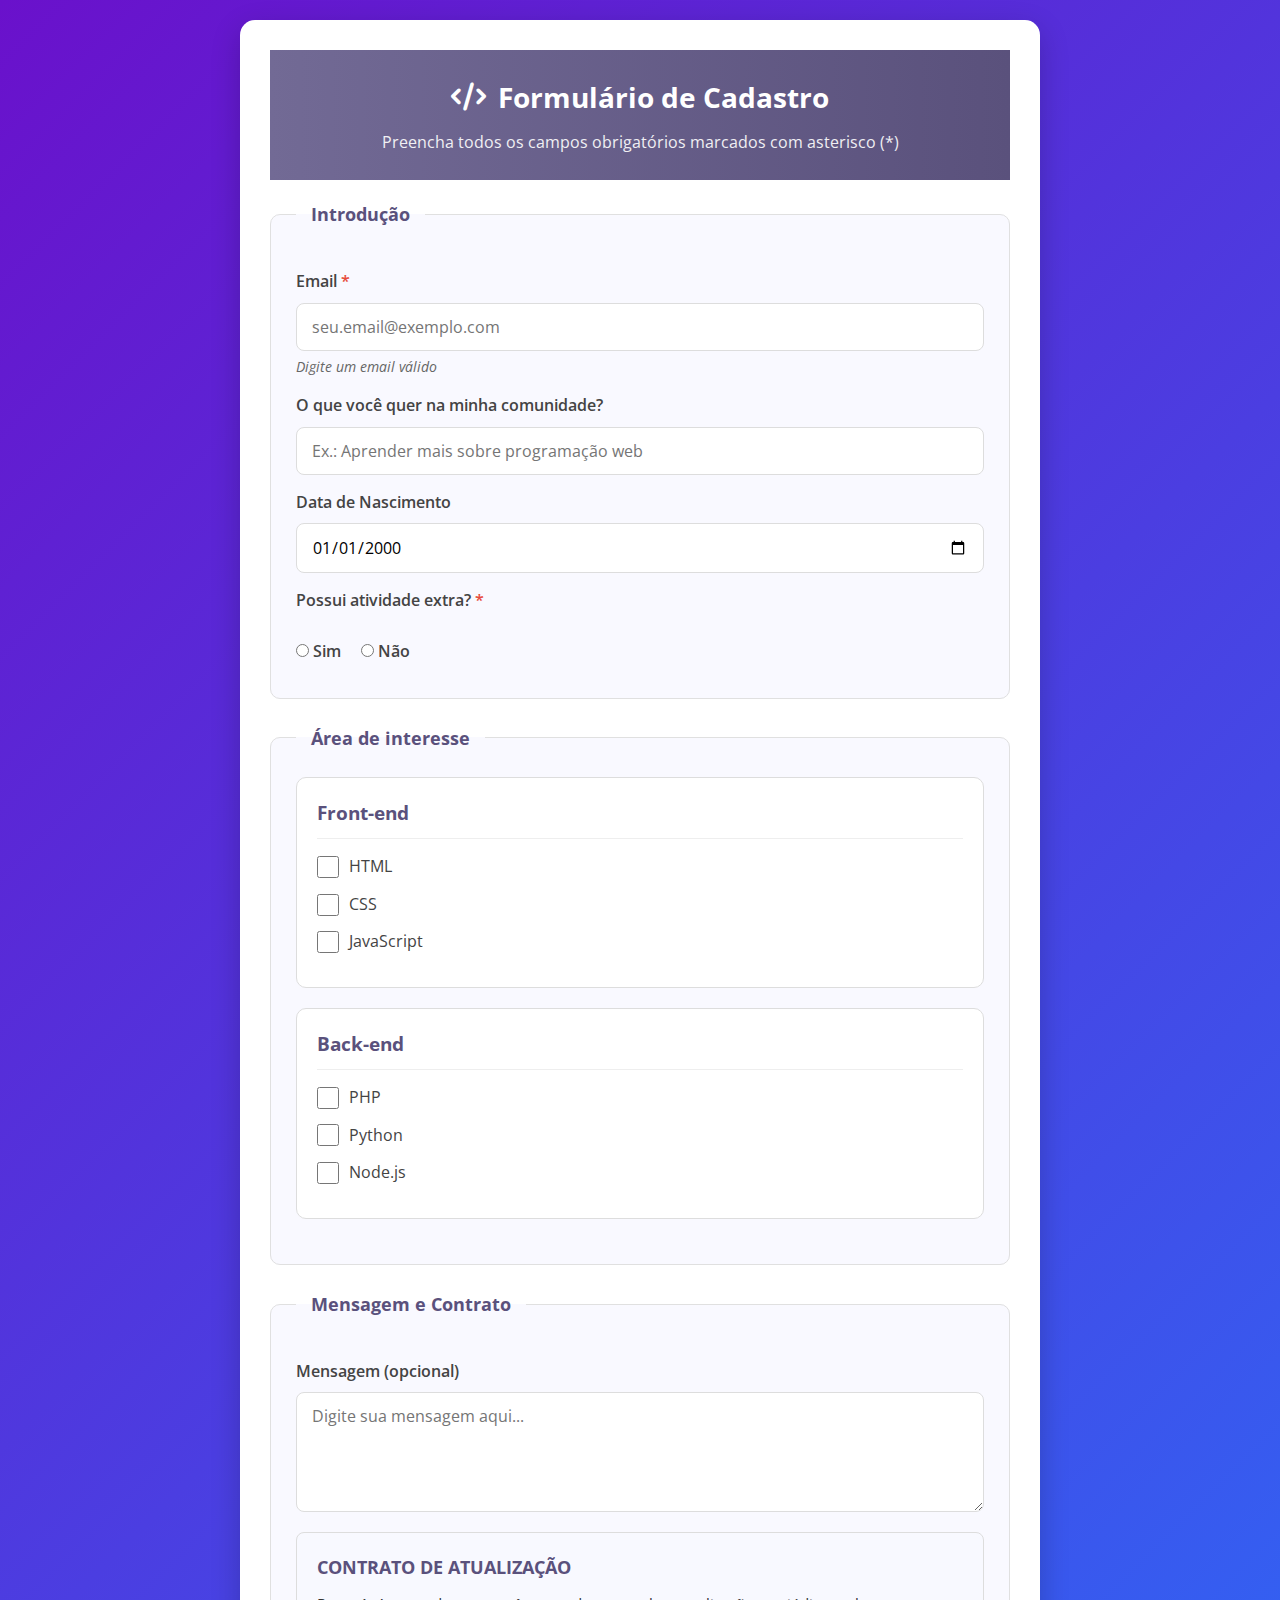
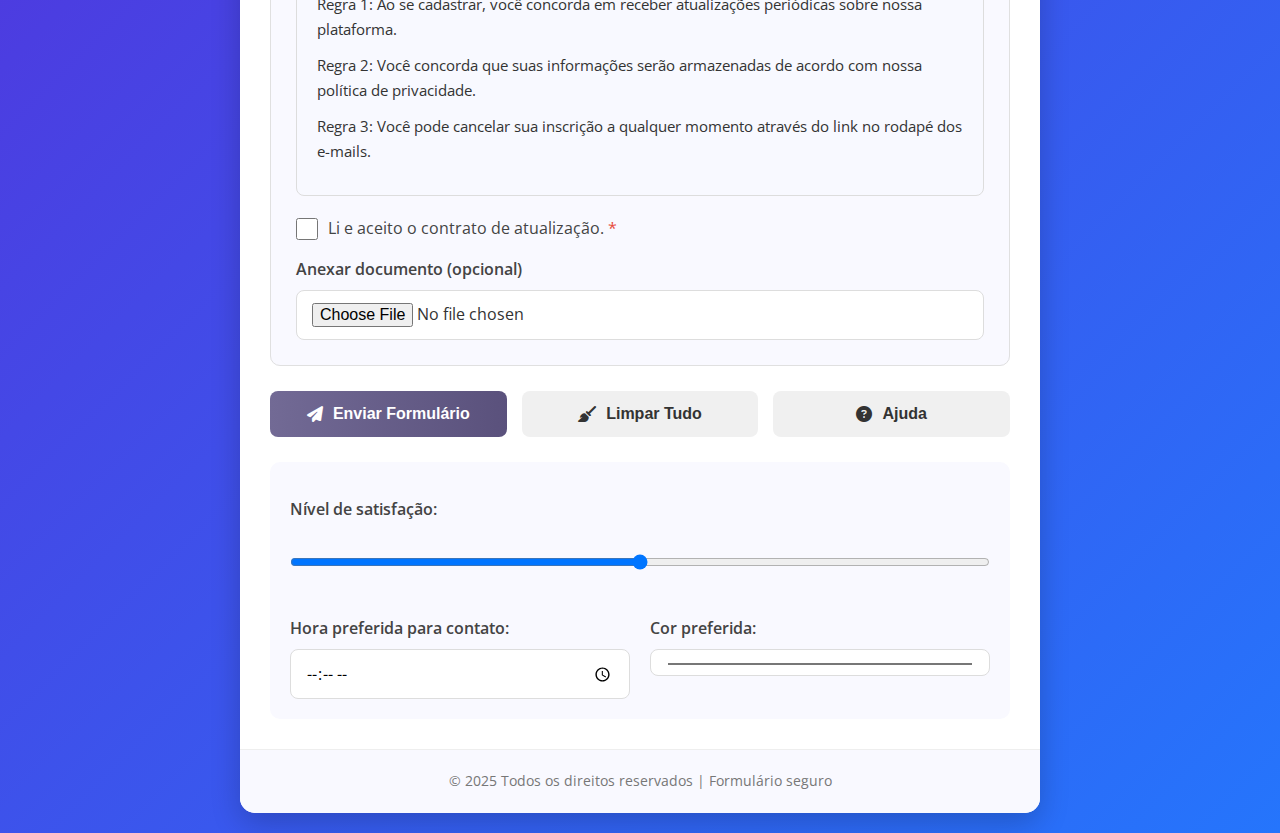
<file: index.html>
<!DOCTYPE html>
<html lang="pt-BR">

<head>
    <meta charset="UTF-8">
    <meta name="viewport" content="width=device-width, initial-scale=1.0">
    <title>Formulário de Cadastro</title>
    <link href="https://fonts.googleapis.com/css2?family=Open+Sans&amp;display=swap" rel="stylesheet">
    <link rel="stylesheet" href="https://cdnjs.cloudflare.com/ajax/libs/font-awesome/6.4.0/css/all.min.css">
    <link rel="stylesheet" href="./estilo/formulario.css">
</head>

<body>
    <div class="container">
        <form id="registrationForm">
            <div class="header">
                <h1><i class="fas fa-code"></i> Formulário de Cadastro</h1>
                <p>Preencha todos os campos obrigatórios marcados com asterisco (*)</p>
            </div>
            <fieldset>
                <legend>Introdução</legend>
                <label for="email" class="required">Email</label>
                <input type="email" name="email" id="email" placeholder="seu.email@exemplo.com" required="">
                <p class="hint">Digite um email válido</p>
                <label for="community">O que você quer na minha comunidade?</label>
                <input type="text" name="community" id="community"
                    placeholder="Ex.: Aprender mais sobre programação web" required="" pattern="[A-Za-z\s]{1,}">
                <label for="dataNascimento">Data de Nascimento</label>
                <input type="date" id="dataNascimento" min="1920-01-01" max="2023-12-31" value="2000-01-01">
                <div class="radio-group">
                    <label class="required">Possui atividade extra?</label>
                    <div style="display: flex; gap: 20px; margin-top: 10px;">
                        <label><input type="radio" name="atvExtra" value="s" required=""> Sim</label>
                        <label><input type="radio" name="atvExtra" value="n"> Não</label>
                    </div>
                </div>
            </fieldset>
            <fieldset>
                <legend>Área de interesse</legend>
                <div class="checkbox-group">
                    <h3>Front-end</h3>
                    <div class="checkbox-row"><label><input type="checkbox" name="linguagem" value="HTML"> HTML</label>
                    </div>
                    <div class="checkbox-row"><label><input type="checkbox" name="linguagem" value="CSS"> CSS</label>
                    </div>
                    <div class="checkbox-row"><label><input type="checkbox" name="linguagem" value="JavaScript">
                            JavaScript</label></div>
                </div>
                <div class="checkbox-group">
                    <h3>Back-end</h3>
                    <div class="checkbox-row"><label><input type="checkbox" name="linguagem" value="PHP"> PHP</label>
                    </div>
                    <div class="checkbox-row"><label><input type="checkbox" name="linguagem" value="Python">
                            Python</label></div>
                    <div class="checkbox-row"><label><input type="checkbox" name="linguagem" value="NodeJS">
                            Node.js</label></div>
                </div>
            </fieldset>
            <fieldset>
                <legend>Mensagem e Contrato</legend>
                <label for="mensagem">Mensagem (opcional)</label>
                <textarea name="msg" id="mensagem" maxlength="255" placeholder="Digite sua mensagem aqui..."></textarea>
                <div class="contract-container">
                    <div class="contract-title">CONTRATO DE ATUALIZAÇÃO</div>
                    <div class="contract-content">
                        <p>Regra 1: Ao se cadastrar, você concorda em receber atualizações periódicas sobre nossa
                            plataforma.</p>
                        <p>Regra 2: Você concorda que suas informações serão armazenadas de acordo com nossa política de
                            privacidade.</p>
                        <p>Regra 3: Você pode cancelar sua inscrição a qualquer momento através do link no rodapé dos
                            e-mails.</p>
                    </div>
                </div>
                <div class="checkbox-row">
                    <label><input type="checkbox" id="aceitarContrato" required=""><span class="required">Li e aceito o
                            contrato de atualização.</span></label>
                </div>
                <label for="arquivo">Anexar documento (opcional)</label>
                <input type="file" id="arquivo">
            </fieldset>
            <input type="hidden" name="token" value="abcde321">
            <div class="button-group">
                <button type="submit"><i class="fas fa-paper-plane"></i> Enviar Formulário</button>
                <button type="button" id="btnLimpar"><i class="fas fa-broom"></i> Limpar Tudo</button>
                <button type="button" id="btnAjuda"><i class="fas fa-question-circle"></i> Ajuda</button>
            </div>
            <div class="extra-controls">
                <label for="nivelSatisfacao">Nível de satisfação:</label>
                <div class="slider-container"><input type="range" id="nivelSatisfacao" min="0" max="100" step="1"
                        value="50"></div>
                <div class="color-time-container">
                    <div><label for="horaPreferencia">Hora preferida para contato:</label><input type="time"
                            id="horaPreferencia"></div>
                    <div><label for="corPreferida">Cor preferida:</label><input type="color" id="corPreferida"
                            value="#726a95"></div>
                </div>
            </div>
        </form>
        <div class="footer">
            <p>© 2025 Todos os direitos reservados | Formulário seguro</p>
        </div>
    </div>
    <script src="./script/formulario.js"></script>
</body>

</html>
</file>
<file: estilo/formulario.css>
* {
  margin: 0;
  padding: 0;
  box-sizing: border-box;
}

body {
  font-family: "Open Sans", sans-serif;
  background: linear-gradient(135deg, #6a11cb 0%, #2575fc 100%);
  color: #333;
  line-height: 1.6;
  padding: 20px;
  min-height: 100vh;
  display: flex;
  justify-content: center;
  align-items: center;
}

.container {
  width: 80%;
  max-width: 800px;
  background: white;
  border-radius: 15px;
  box-shadow: 0 10px 30px rgba(0, 0, 0, 0.2);
  overflow: hidden;
}

.header {
  background: linear-gradient(to right, #726a95, #5a517c);
  color: white;
  padding: 25px;
  text-align: center;
  margin-bottom: 20px;
}

.header h1 {
  font-size: 28px;
  margin-bottom: 10px;
  display: flex;
  align-items: center;
  justify-content: center;
  gap: 12px;
}

.header p {
  opacity: 0.9;
  font-size: 16px;
}

form {
  padding: 30px;
}

fieldset {
  border: 1px solid #e0e0e0;
  border-radius: 10px;
  padding: 25px;
  margin-bottom: 25px;
  background: #f9f9ff;
}

legend {
  padding: 0 15px;
  font-weight: bold;
  font-size: 18px;
  color: #5a517c;
}

label {
  display: block;
  margin: 15px 0 8px;
  font-size: 16px;
  color: #444;
  font-weight: 600;
}

.required:after {
  content: " *";
  color: #e74c3c;
}

.hint {
  font-size: 14px;
  color: #666;
  margin-top: 5px;
  font-style: italic;
}

input[type="text"],
input[type="email"],
input[type="number"],
input[type="date"],
input[type="time"],
input[type="color"],
input[type="file"],
select,
textarea {
  display: block;
  width: 100%;
  padding: 12px 15px;
  margin-top: 5px;
  border: 1px solid #ddd;
  border-radius: 8px;
  font-family: inherit;
  font-size: 16px;
  background-color: white;
  transition: all 0.3s ease;
}

input:focus,
select:focus,
textarea:focus {
  outline: none;
  border-color: #726a95;
  box-shadow: 0 0 0 3px rgba(114, 106, 149, 0.2);
}

.checkbox-group {
  background: white;
  border: 1px solid #ddd;
  border-radius: 10px;
  padding: 20px;
  margin-bottom: 20px;
}

.checkbox-group h3 {
  color: #5a517c;
  margin-bottom: 15px;
  padding-bottom: 10px;
  border-bottom: 1px solid #eee;
}

.checkbox-row {
  margin: 12px 0;
  display: flex;
  align-items: center;
}

.checkbox-row label {
  margin: 0;
  font-weight: normal;
  cursor: pointer;
  display: flex;
  align-items: center;
  gap: 10px;
}

input[type="checkbox"] {
  width: 22px;
  height: 22px;
  cursor: pointer;
  accent-color: #726a95;
}

textarea {
  min-height: 120px;
  resize: vertical;
}

textarea[readonly] {
  background-color: #f5f5f5;
  font-family: monospace;
}

.contract-container {
  margin: 20px 0;
  padding: 20px;
  border: 1px solid #ddd;
  border-radius: 8px;
  background-color: #f8f9ff;
}

.contract-title {
  font-weight: bold;
  margin-bottom: 10px;
  color: #5a517c;
  font-size: 18px;
}

.contract-content {
  font-size: 15px;
  line-height: 1.7;
}

.contract-content p {
  margin-bottom: 10px;
}

.button-group {
  display: flex;
  flex-wrap: wrap;
  gap: 15px;
  margin-top: 25px;
}

input[type="submit"],
input[type="button"],
button {
  cursor: pointer;
  font-size: 16px;
  padding: 14px 28px;
  border: none;
  border-radius: 8px;
  transition: all 0.3s ease;
  font-weight: 600;
  flex: 1;
  min-width: 180px;
  display: flex;
  align-items: center;
  justify-content: center;
  gap: 10px;
}

input[type="submit"],
button[type="submit"] {
  background: linear-gradient(to right, #726a95, #5a517c);
  color: white;
}

input[type="submit"]:hover,
button[type="submit"]:hover {
  background: linear-gradient(to right, #5a517c, #443a62);
  transform: translateY(-3px);
  box-shadow: 0 5px 15px rgba(0, 0, 0, 0.15);
}

input[type="button"],
button[type="button"] {
  background-color: #f0f0f0;
  color: #333;
}

input[type="button"]:hover,
button[type="button"]:hover {
  background-color: #e0e0e0;
  transform: translateY(-3px);
  box-shadow: 0 5px 15px rgba(0, 0, 0, 0.1);
}

.extra-controls {
  margin-top: 25px;
  padding: 20px;
  background: #f9f9ff;
  border-radius: 10px;
}

.slider-container {
  margin: 20px 0;
}

input[type="range"] {
  width: 100%;
  height: 8px;
  border-radius: 4px;
  background: #ddd;
  outline: none;
  margin: 15px 0;
}

input[type="range"]::-webkit-slider-thumb {
  -webkit-appearance: none;
  width: 24px;
  height: 24px;
  border-radius: 50%;
  background: #726a95;
  cursor: pointer;
}

.color-time-container {
  display: flex;
  gap: 20px;
  margin-top: 20px;
}

.color-time-container > div {
  flex: 1;
}

.footer {
  text-align: center;
  padding: 20px;
  color: #777;
  font-size: 14px;
  border-top: 1px solid #eee;
  background-color: #f9f9ff;
}

@media (min-width: 360px) and (max-width: 1024px) {
  .checkbox-container {
    flex-direction: column;
  }

  .color-time-container {
    flex-direction: column;
    gap: 6px;
  }

  form {
    padding: 15px;
  }

  .header {
    padding: 15px;
  }

  .checkbox-group {
    width: 100%;
  }
}

@media (max-width: 480px) {
  .container {
    width: 100%;
  }
}
</file>
